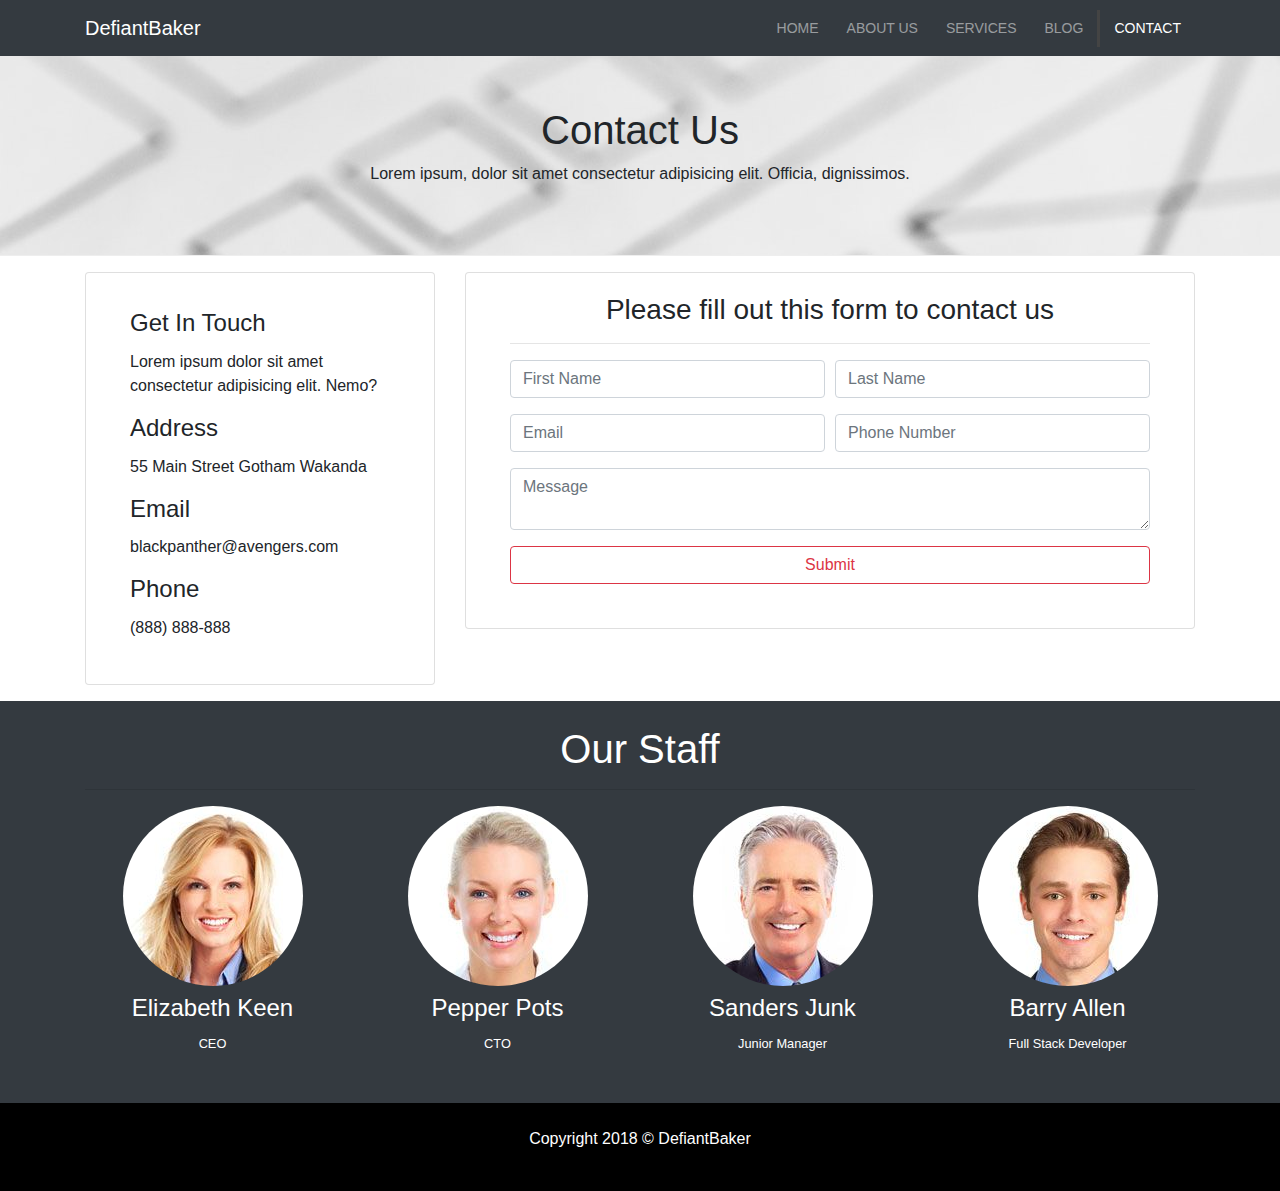
<file: contact.html>
<!DOCTYPE html>
<html lang="en">
<head>
    <meta charset="utf-8" />
    <meta http-equiv="X-UA-Compatible" content="IE=edge">
    <title>DefiantBaker Frontend Theme</title>
    <meta name="viewport" content="width=device-width, initial-scale=1">
    <link rel="stylesheet" type="text/css" href="Content/bootstrap.min.css" />
    <link rel="stylesheet" type="text/css" href="Content/font-awesome.min.css" />
    <link rel="stylesheet" type="text/css" href="Content/style.css" />
</head>
<body id="contact">
    <nav class="navbar navbar-expand-md navbar-dark bg-dark">
        <div class="container">
            <a href="index.html" class="navbar-brand">DefiantBaker</a>
            <button type="button" class="navbar-toggler" data-toggle="collapse" data-target="#navbarMenu" aria-controls="navbarMenu" aria-expanded="false" aria-label="Toggle Navigation">
                <span class="navbar-toggler-icon"></span>
            </button>

            <div class="collapse navbar-collapse" id="navbarMenu">
                <ul class="navbar-nav ml-auto text-uppercase">
                    <li class="nav-item">
                        <a href="index.html" class="nav-link pr-2 pl-2">Home</a>
                    </li>
                    <li class="nav-item">
                        <a href="about.html" class="nav-link pr-2 pl-2">About Us</a>
                    </li>
                    <li class="nav-item">
                        <a href="services.html" class="nav-link pr-2 pl-2">Services</a>
                    </li>
                    <li class="nav-item">
                        <a href="blog.html" class="nav-link pr-2 pl-2">Blog</a>
                    </li>
                    <li class="nav-item active">
                        <a href="contact.html" class="nav-link pr-2 pl-2">Contact</a>
                    </li>
                </ul>
            </div>
        </div>
    </nav>

    <header id="page-header">
        <div class="container">
            <div class="row">
                <div class="col-md-6 m-auto text-center">
                    <h1>Contact Us</h1>
                    <p>Lorem ipsum, dolor sit amet consectetur adipisicing elit. Officia, dignissimos.</p>
                </div>
            </div>
        </div>
    </header>

    <!-- Contact Section -->

    <section id="contact-section" class="py-3">
        <div class="container">
            <div class="row">
                <div class="col-md-4 mb-3 mb-md-0">
                    <div class="card px-4 pt-3 pb-4">
                        <div class="card-body">
                            <h4 class="card-title">Get In Touch</h4>
                            <p class="card-text">
                                    Lorem ipsum dolor sit amet consectetur adipisicing elit. Nemo?
                            </p>
                            <h4 class="card-title">Address</h4>
                            <p class="card-text">
                                55 Main Street Gotham Wakanda
                            </p>
                            <h4 class="card-title">Email</h4>
                            <p class="card-text">
                                blackpanther@avengers.com
                            </p>
                            <h4 class="card-title">Phone</h4>
                            <p class="card-text">
                                (888) 888-888
                            </p>
                        </div>
                    </div>
                </div>
                <div class="col-md-8">
                    <div class="card pt-0 px-4 pb-4">
                        <div class="card-body">
                            <h3 class="card-title text-center">
                                Please fill out this form to contact us
                            </h3>
                            <hr>
                            <form>
                                <div class="form-row">
                                    <div class="form-group col-md-6">
                                        <label class="sr-only">First Name</label>
                                        <input type="text" id="contact-firstName" class="form-control" placeholder="First Name">
                                    </div>
                                    <div class="form-group col-md-6">
                                        <label class="sr-only">Last Name</label>
                                        <input type="text" id="contact-lastName" class="form-control" placeholder="Last Name">
                                    </div>
                                </div>
                                <div class="form-row">
                                    <div class="form-group col-md-6">
                                        <label class="sr-only">Email</label>
                                        <input type="email" id="contact-email" class="form-control" placeholder="Email">
                                    </div>
                                    <div class="form-group col-md-6">
                                        <label class="sr-only">Phone Number</label>
                                        <input type="tel" id="contact-phoneNumber" class="form-control" placeholder="Phone Number">
                                    </div>
                                </div>
                                <div class="form-group">
                                    <label class="sr-only">Message</label>
                                    <textarea id="contact-message" rows="2" class="form-control" placeholder="Message"></textarea>
                                </div>
                                <button class="btn btn-outline-danger btn-block">Submit</button>
                            </form>
                        </div>
                    </div>
                </div>
            </div>
        </div>
    </section>

    <!-- Staff -->

    <section id="staff-section" class="bg-dark text-white pt-4 pb-5">
            <div class="container">
                <h1 class="text-center">Our Staff</h1>
                <hr>
                <div class="row text-center">
                    <div class="col-md-3 mb-3 mb-md-0">
                        <img src="img/person1.jpg" alt="" class="img-fluid rounded-circle mb-2">
                        <h4>Elizabeth Keen</h4>
                        <small>CEO</small>
                    </div>
                    <div class="col-md-3 mb-3 mb-md-0">
                        <img src="img/person2.jpg" alt="" class="img-fluid rounded-circle mb-2">
                        <h4>Pepper Pots</h4>
                        <small>CTO</small>
                    </div>
                    <div class="col-md-3 mb-3 mb-md-0">
                        <img src="img/person3.jpg" alt="" class="img-fluid rounded-circle mb-2">
                        <h4>Sanders Junk</h4>
                        <small>Junior Manager</small>
                    </div>
                    <div class="col-md-3">
                        <img src="img/person4.jpg" alt="" class="img-fluid rounded-circle mb-2">
                        <h4>Barry Allen</h4>
                        <small>Full Stack Developer</small>
                    </div>
                </div>
            </div>
        </section>

    <footer id="main-footer" class="text-center p-4 bg-black text-white">
        <div class="container">
            <div class="row">
                <div class="col">
                    <p>Copyright 2018 &copy; DefiantBaker</p>
                </div>
            </div>
        </div>
    </footer>

    <script src="Scripts/jquery-3.3.1.min.js"></script>
    <script src="Scripts/bootstrap.min.js"></script>

</body>
</html>
</file>
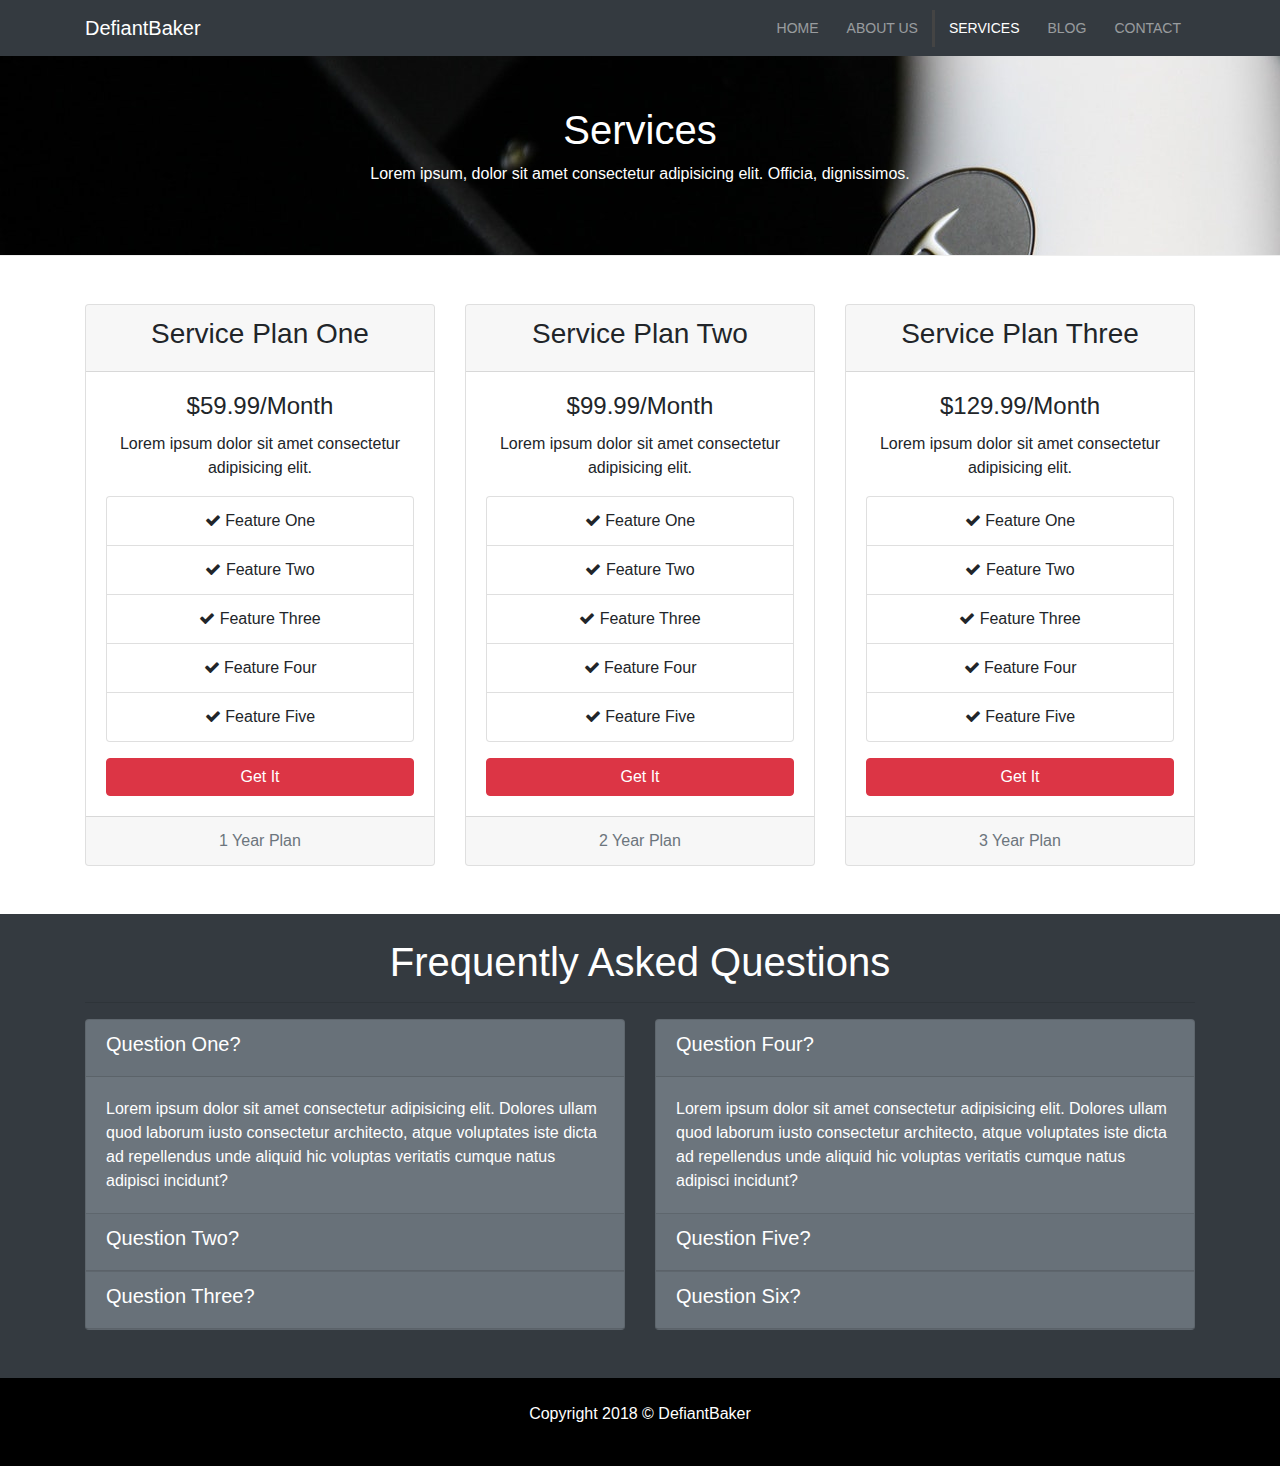
<file: services.html>
<!DOCTYPE html>
<html lang="en">
<head>
    <meta charset="utf-8" />
    <meta http-equiv="X-UA-Compatible" content="IE=edge">
    <title>DefiantBaker Frontend Theme</title>
    <meta name="viewport" content="width=device-width, initial-scale=1">
    <link rel="stylesheet" type="text/css" href="Content/bootstrap.min.css" />
    <link rel="stylesheet" type="text/css" href="Content/font-awesome.min.css" />
    <link rel="stylesheet" type="text/css" href="Content/style.css" />
</head>
<body id="services">
    <nav class="navbar navbar-expand-md navbar-dark bg-dark">
        <div class="container">
            <a href="index.html" class="navbar-brand">DefiantBaker</a>
            <button type="button" class="navbar-toggler" data-toggle="collapse" data-target="#navbarMenu" aria-controls="navbarMenu" aria-expanded="false" aria-label="Toggle Navigation">
                <span class="navbar-toggler-icon"></span>
            </button>

            <div class="collapse navbar-collapse" id="navbarMenu">
                <ul class="navbar-nav ml-auto text-uppercase">
                    <li class="nav-item">
                        <a href="index.html" class="nav-link pr-2 pl-2">Home</a>
                    </li>
                    <li class="nav-item">
                        <a href="about.html" class="nav-link pr-2 pl-2">About Us</a>
                    </li>
                    <li class="nav-item active">
                        <a href="services.html" class="nav-link pr-2 pl-2">Services</a>
                    </li>
                    <li class="nav-item">
                        <a href="blog.html" class="nav-link pr-2 pl-2">Blog</a>
                    </li>
                    <li class="nav-item">
                        <a href="contact.html" class="nav-link pr-2 pl-2">Contact</a>
                    </li>
                </ul>
            </div>
        </div>
    </nav>

    <header id="page-header">
        <div class="container">
            <div class="row">
                <div class="col-md-6 m-auto text-center">
                    <h1>Services</h1>
                    <p>Lorem ipsum, dolor sit amet consectetur adipisicing elit. Officia, dignissimos.</p>
                </div>
            </div>
        </div>
    </header>

    <!-- Services Section -->

    <section id="services-section" class="py-5">
        <div class="container">
            <div class="row">
                <div class="col-md-4 mb-4 mb-md-0">
                    <div class="card text-center">
                        <div class="card-header">
                            <h3>Service Plan One</h3>
                        </div>
                        <div class="card-body">
                            <h4 class="card-title">$59.99/Month</h4>
                            <p class="card-text">Lorem ipsum dolor sit amet consectetur adipisicing elit.</p>
                            <ul class="list-group mb-3">
                                <li class="list-group-item align-top">
                                    <i class="fa fa-check"></i>
                                    Feature One
                                </li>
                                <li class="list-group-item">
                                    <i class="fa fa-check"></i>
                                    Feature Two
                                </li>
                                <li class="list-group-item">
                                    <i class="fa fa-check"></i>
                                    Feature Three
                                </li>
                                <li class="list-group-item">
                                    <i class="fa fa-check"></i>
                                    Feature Four
                                </li>
                                <li class="list-group-item">
                                    <i class="fa fa-check"></i>
                                    Feature Five
                                </li>
                            </ul>

                            <button class="btn btn-danger btn-block" type="button">Get It</button>
                        </div>
                        <div class="card-footer text-muted">
                            1 Year Plan
                        </div>
                    </div>
                </div>
                <div class="col-md-4 mb-4 mb-md-0">
                    <div class="card text-center">
                        <div class="card-header">
                            <h3>Service Plan Two</h3>
                        </div>
                        <div class="card-body">
                            <h4 class="card-title">$99.99/Month</h4>
                            <p class="card-text">Lorem ipsum dolor sit amet consectetur adipisicing elit.</p>
                            <ul class="list-group mb-3">
                                <li class="list-group-item align-top">
                                    <i class="fa fa-check"></i>
                                    Feature One
                                </li>
                                <li class="list-group-item">
                                    <i class="fa fa-check"></i>
                                    Feature Two
                                </li>
                                <li class="list-group-item">
                                    <i class="fa fa-check"></i>
                                    Feature Three
                                </li>
                                <li class="list-group-item">
                                    <i class="fa fa-check"></i>
                                    Feature Four
                                </li>
                                <li class="list-group-item">
                                    <i class="fa fa-check"></i>
                                    Feature Five
                                </li>
                            </ul>

                            <button class="btn btn-danger btn-block" type="button">Get It</button>
                        </div>
                        <div class="card-footer text-muted">
                            2 Year Plan
                        </div>
                    </div>
                </div>
                <div class="col-md-4">
                    <div class="card text-center">
                        <div class="card-header">
                            <h3>Service Plan Three</h3>
                        </div>
                        <div class="card-body">
                            <h4 class="card-title">$129.99/Month</h4>
                            <p class="card-text">Lorem ipsum dolor sit amet consectetur adipisicing elit.</p>
                            <ul class="list-group mb-3">
                                <li class="list-group-item align-top">
                                    <i class="fa fa-check"></i>
                                    Feature One
                                </li>
                                <li class="list-group-item">
                                    <i class="fa fa-check"></i>
                                    Feature Two
                                </li>
                                <li class="list-group-item">
                                    <i class="fa fa-check"></i>
                                    Feature Three
                                </li>
                                <li class="list-group-item">
                                    <i class="fa fa-check"></i>
                                    Feature Four
                                </li>
                                <li class="list-group-item">
                                    <i class="fa fa-check"></i>
                                    Feature Five
                                </li>
                            </ul>

                            <button class="btn btn-danger btn-block" type="button">Get It</button>
                        </div>
                        <div class="card-footer text-muted">
                            3 Year Plan
                        </div>
                    </div>
                </div>
            </div>
        </div>
    </section>

    <!-- FAQ -->

    <section id="faq-section" class="bg-dark text-white pt-4 pb-5">
        <div class="container">
            <h1 class="text-center">Frequently Asked Questions</h1>
            <hr>
            <div class="row">
                <div class="col-md-6 mb-4 mb-md-0">
                    <div id="faq-accordion1" class="accordion">
                        <div class="card bg-secondary text-white">
                            <div class="card-header" id="headingOne" data-toggle="collapse" data-target="#collapseOne" aria-expanded="false" aria-controls="collapseOne">
                                <h5>Question One?</h5>
                            </div>
                            <div id="collapseOne" class="collapse show" aria-labelledby="headingOne" data-parent="#faq-accordion1">
                                <div class="card-body">
                                    Lorem ipsum dolor sit amet consectetur adipisicing elit. Dolores ullam quod laborum iusto consectetur architecto, atque voluptates iste dicta ad repellendus unde aliquid hic voluptas veritatis cumque natus adipisci incidunt?
                                </div>
                            </div>
                        </div>
                        <div class="card bg-secondary text-white">
                            <div class="card-header" id="headingTwo" data-toggle="collapse" data-target="#collapseTwo" aria-expanded="false" aria-controls="collapseTwo">
                                <h5>Question Two?</h5>
                            </div>
                            <div id="collapseTwo" class="collapse" aria-labelledby="headingTwo" data-parent="#faq-accordion1">
                                <div class="card-body">
                                    Lorem ipsum dolor sit amet consectetur adipisicing elit. Dolores ullam quod laborum iusto consectetur architecto, atque voluptates iste dicta ad repellendus unde aliquid hic voluptas veritatis cumque natus adipisci incidunt?
                                </div>
                            </div>
                        </div>
                        <div class="card bg-secondary text-white">
                            <div class="card-header" id="headingThree" data-toggle="collapse" data-target="#collapseThree" aria-expanded="false" aria-controls="collapseThree">
                                <h5>Question Three?</h5>
                            </div>
                            <div id="collapseThree" class="collapse" aria-labelledby="headingThree" data-parent="#faq-accordion1">
                                <div class="card-body">
                                    Lorem ipsum dolor sit amet consectetur adipisicing elit. Dolores ullam quod laborum iusto consectetur architecto, atque voluptates iste dicta ad repellendus unde aliquid hic voluptas veritatis cumque natus adipisci incidunt?
                                </div>
                            </div>
                        </div>
                    </div>
                </div>
                <div class="col-md-6">
                    <div id="faq-accordion2" class="accordion">
                        <div class="card bg-secondary text-white">
                            <div class="card-header" id="headingFour" data-toggle="collapse" data-target="#collapseFour" aria-expanded="false" aria-controls="collapseFour">
                                <h5>Question Four?</h5>
                            </div>
                            <div id="collapseFour" class="collapse show" aria-labelledby="headingFour" data-parent="#faq-accordion2">
                                <div class="card-body">
                                    Lorem ipsum dolor sit amet consectetur adipisicing elit. Dolores ullam quod laborum iusto consectetur architecto, atque voluptates iste dicta ad repellendus unde aliquid hic voluptas veritatis cumque natus adipisci incidunt?
                                </div>
                            </div>
                        </div>
                        <div class="card bg-secondary text-white">
                            <div class="card-header" id="headingFive" data-toggle="collapse" data-target="#collapseFive" aria-expanded="false" aria-controls="collapseFive">
                                <h5>Question Five?</h5>
                            </div>
                            <div id="collapseFive" class="collapse" aria-labelledby="headingFive" data-parent="#faq-accordion2">
                                <div class="card-body">
                                    Lorem ipsum dolor sit amet consectetur adipisicing elit. Dolores ullam quod laborum iusto consectetur architecto, atque voluptates iste dicta ad repellendus unde aliquid hic voluptas veritatis cumque natus adipisci incidunt?
                                </div>
                            </div>
                        </div>
                        <div class="card bg-secondary text-white">
                            <div class="card-header" id="headingSix" data-toggle="collapse" data-target="#collapseSix" aria-expanded="false" aria-controls="collapseSix">
                                <h5>Question Six?</h5>
                            </div>
                            <div id="collapseSix" class="collapse" aria-labelledby="headingSix" data-parent="#faq-accordion2">
                                <div class="card-body">
                                    Lorem ipsum dolor sit amet consectetur adipisicing elit. Dolores ullam quod laborum iusto consectetur architecto, atque voluptates iste dicta ad repellendus unde aliquid hic voluptas veritatis cumque natus adipisci incidunt?
                                </div>
                            </div>
                        </div>
                    </div>
                </div>
            </div>
        </div>
    </section>

    <footer id="main-footer" class="text-center p-4 bg-black text-white">
        <div class="container">
            <div class="row">
                <div class="col">
                    <p>Copyright 2018 &copy; DefiantBaker</p>
                </div>
            </div>
        </div>
    </footer>

    <script src="Scripts/jquery-3.3.1.min.js"></script>
    <script src="Scripts/bootstrap.min.js"></script>

</body>
</html>
</file>
<file: Content/style.css>
body{
    overflow-x: hidden;
}

.navbar .nav-link {
    font-size: 14px;
    padding-left: 1em !important;
    padding-right: 1em !important;
}

.navbar .nav-item.active {
    border-left: #444 3px solid;
}

@media (min-width:768px) {
    #showcase-carousel .carousel-item {
        height: 28.125rem;
    }
}

#home-icons .fa, #icon-boxes .fa {
    font-size:55px
}

#home-heading {
    position: relative;
    min-height: 200px;
    background: url(../img/lights.jpg) no-repeat;
    background-attachment: fixed;
    text-align: center;
    color: #fff;
}

.dark-overlay{
    position: absolute;
    background-color: rgba(0,0,0,0.7);
    top: 0;
    left: 0;
    width: 100%;
    height: 100%;
}

#video-play {
    position: relative;
    min-height: 200px;
    background: url(../img/media.jpg) no-repeat;
    background-attachment: fixed;
    background-position: 0 -300px;
    text-align: center;
    color: #fff;
}

#video-play a {
    color:#fff;
}

.bg-black {
    background-color: #000;
}

#page-header {
    height: 200px;
    background-attachment: fixed;
    border-bottom: 1px #eee solid;
    padding-top: 50px;
}

#home header#page-header {
    background: url(../img/image1.jpg);
    background-position: 0 -360px;
    color: #fff;
}

#about header#page-header {
    background: url(../img/image2.jpg);
    background-position: 0 -360px;
    color: #fff;
}

#services header#page-header {
    background: url(../img/image3.jpg);
    background-position: 0 -460px;
    color: #fff;
}

#blog header#page-header {
    background: url(../img/lights.jpg);
    background-position: 0 -105px;
    color: #fff;
}

#contact header#page-header {
    background: url(../img/media.jpg);
    background-position: 0 -75px;
}

#about-section img {
    margin-top: -50px;
}

#testimonials-section .carousel-control-prev-icon, #testimonials-section .carousel-control-next-icon {
    background-image: none;
}

#testimonials-section .fa {
    font-size: initial;
}

#testimonials-section .carousel-item {
    height:8.5rem;
}

@media (min-width:768px) {
    #testimonials-section .carousel-item {
        height:5.75rem;
    }
}

#faq-section .card-header {
    cursor: pointer;
}
</file>
